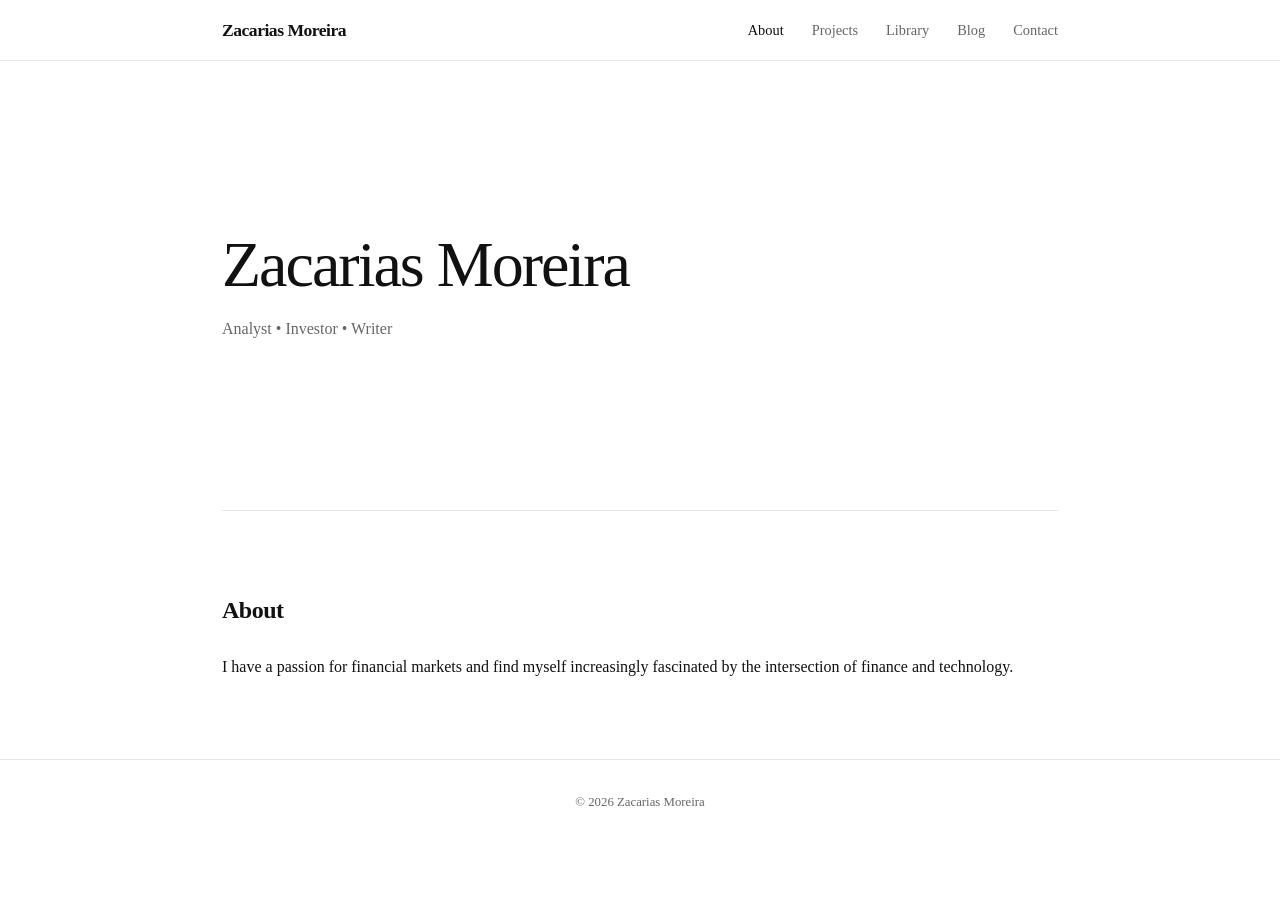
<file: index.html>
<!DOCTYPE html>
<html lang="en">
<head>
  <meta charset="UTF-8" />
  <meta name="viewport" content="width=device-width, initial-scale=1.0" />
  <meta name="description" content="Zacarias Moreira — Analyst, Investor, Writer." />
  <title>Zacarias Moreira</title>
  <link rel="icon" type="image/png" href="/favicon.png" />
  <link rel="stylesheet" href="style.css" />
</head>
<body>
  <header>
    <nav>
      <a href="/" class="logo">Zacarias Moreira</a>
      <ul>
        <li><a href="/" class="active">About</a></li>
        <li><a href="/projects.html">Projects</a></li>
        <li><a href="/library.html">Library</a></li>
        <li><a href="/blog.html">Blog</a></li>
        <li><a href="/contact.html">Contact</a></li>
      </ul>
    </nav>
  </header>

  <main>
    <section class="hero">
      <h1>Zacarias Moreira</h1>
      <p class="tagline">Analyst &bull; Investor &bull; Writer</p>
    </section>

    <section>
      <h2>About</h2>
      <p>I have a passion for financial markets and find myself increasingly fascinated by the intersection of finance and technology.</p>
    </section>
  </main>

  <footer>
    <p>&copy; 2026 Zacarias Moreira</p>
  </footer>
</body>
</html>
</file>
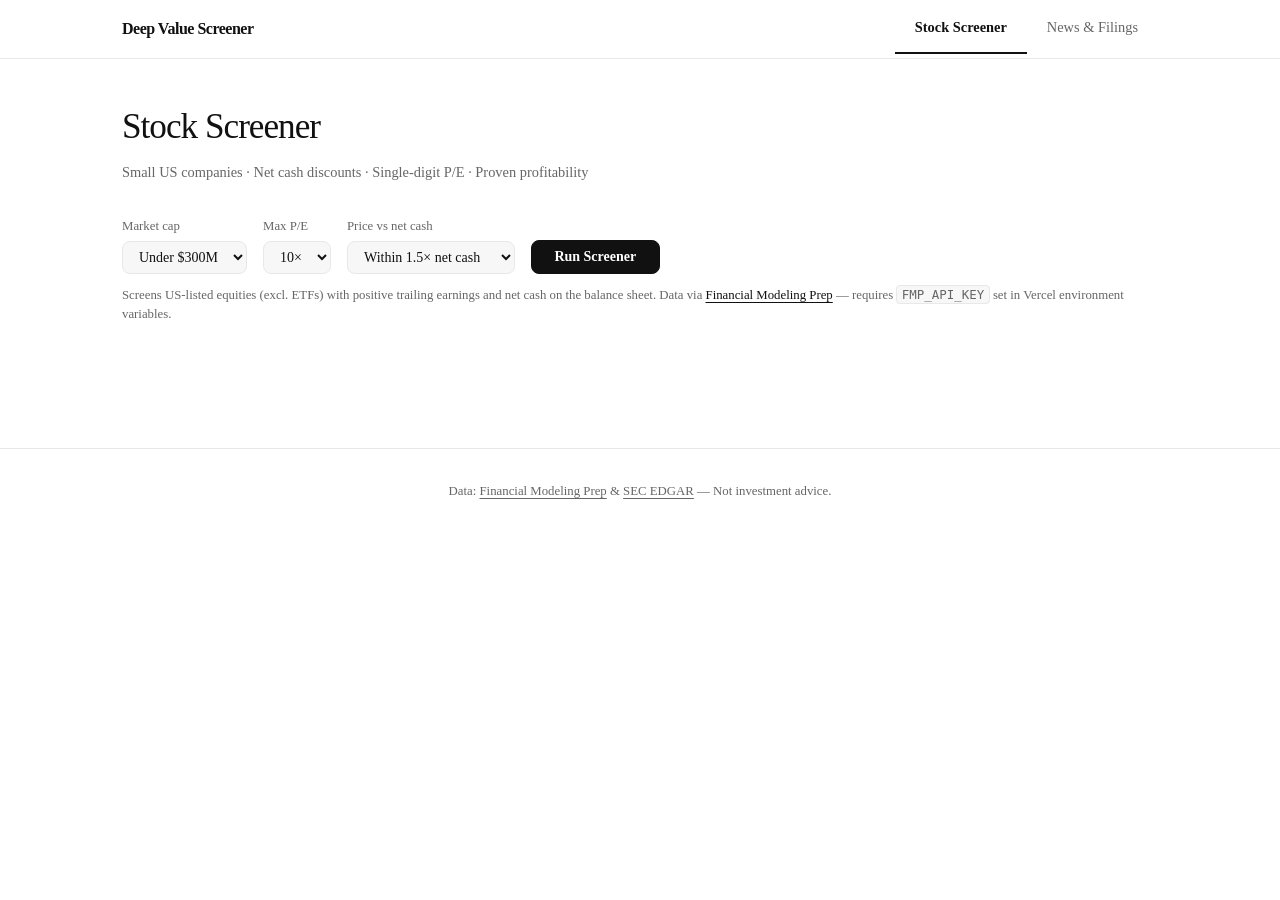
<file: screener-app/index.html>
<!DOCTYPE html>
<html lang="en">
<head>
  <meta charset="UTF-8" />
  <meta name="viewport" content="width=device-width, initial-scale=1.0" />
  <meta name="description" content="Deep value stock screener — small companies trading below net cash with single-digit earnings multiples, plus SEC filing alerts." />
  <title>Deep Value Screener</title>
  <link rel="stylesheet" href="style.css" />
</head>
<body>

  <header>
    <nav>
      <span class="logo">Deep Value Screener</span>
      <div class="tab-bar">
        <button class="tab-btn active" data-tab="screener">Stock Screener</button>
        <button class="tab-btn" data-tab="news">News &amp; Filings</button>
      </div>
    </nav>
  </header>

  <main>

    <!-- ── STOCK SCREENER TAB ── -->
    <div id="tab-screener" class="tab-panel">

      <div class="panel-header">
        <h1>Stock Screener</h1>
        <p class="subtitle">Small US companies · Net cash discounts · Single-digit P/E · Proven profitability</p>
      </div>

      <div class="filter-row">
        <label class="filter-label">
          Market cap
          <select id="f-maxcap">
            <option value="50000000">Under $50M</option>
            <option value="100000000">Under $100M</option>
            <option value="300000000" selected>Under $300M</option>
            <option value="500000000">Under $500M</option>
          </select>
        </label>

        <label class="filter-label">
          Max P/E
          <select id="f-maxpe">
            <option value="5">5&times;</option>
            <option value="7">7&times;</option>
            <option value="10" selected>10&times;</option>
            <option value="15">15&times;</option>
          </select>
        </label>

        <label class="filter-label">
          Price vs net cash
          <select id="f-ncratio">
            <option value="1">At or below net cash</option>
            <option value="1.5" selected>Within 1.5&times; net cash</option>
            <option value="2">Within 2&times; net cash</option>
            <option value="999">Any (ignore net cash)</option>
          </select>
        </label>

        <button id="run-btn" class="run-btn" onclick="runScreener()">Run Screener</button>
      </div>

      <p class="filter-note">
        Screens US-listed equities (excl. ETFs) with positive trailing earnings and net cash on the balance sheet.
        Data via <a href="https://financialmodelingprep.com" target="_blank" rel="noopener">Financial Modeling Prep</a> —
        requires <code>FMP_API_KEY</code> set in Vercel environment variables.
      </p>

      <div id="screener-status" class="status-line"></div>
      <div id="screener-results"></div>
    </div>

    <!-- ── NEWS & FILINGS TAB ── -->
    <div id="tab-news" class="tab-panel" style="display:none">

      <div class="panel-header">
        <h1>News &amp; Filings</h1>
        <p class="subtitle">Live SEC EDGAR feed — odd lot tenders, liquidations, going-private, delistings</p>
      </div>

      <div class="news-pill-row">
        <button class="news-pill active" data-query="odd lot tender" data-forms="SC TO-T,SC TO-I">Odd Lot Tenders</button>
        <button class="news-pill" data-query="plan of liquidation" data-forms="8-K,14A">Liquidations</button>
        <button class="news-pill" data-query="going private" data-forms="SC 13E-3,8-K">Going Private</button>
        <button class="news-pill" data-query="dissolution" data-forms="8-K">Dissolutions</button>
        <button class="news-pill" data-query="" data-forms="15-12G">Going Dark (15-12G)</button>
        <button class="news-pill" data-query="" data-forms="SC TO-T,SC TO-I">All Tender Offers</button>
      </div>

      <p class="filter-note">
        Sourced from <a href="https://efts.sec.gov/LATEST/search-index" target="_blank" rel="noopener">SEC EDGAR full-text search</a>
        &mdash; filings from the past 6 months. No API key required. Click any row to open the filing on EDGAR.
      </p>

      <div id="news-status" class="status-line"></div>
      <div id="news-results"></div>
    </div>

  </main>

  <footer>
    <p>Data: <a href="https://financialmodelingprep.com" target="_blank" rel="noopener">Financial Modeling Prep</a> &amp; <a href="https://www.sec.gov/edgar" target="_blank" rel="noopener">SEC EDGAR</a> &mdash; Not investment advice.</p>
  </footer>

  <script>
    // ── Tab switching ──────────────────────────────────────────────
    document.querySelectorAll('.tab-btn').forEach(btn => {
      btn.addEventListener('click', () => {
        document.querySelectorAll('.tab-btn').forEach(b => b.classList.remove('active'));
        document.querySelectorAll('.tab-panel').forEach(p => p.style.display = 'none');
        btn.classList.add('active');
        document.getElementById('tab-' + btn.dataset.tab).style.display = '';

        if (btn.dataset.tab === 'news' && !document.getElementById('news-results').innerHTML) {
          const activePill = document.querySelector('.news-pill.active');
          fetchNews(activePill.dataset.query, activePill.dataset.forms);
        }
      });
    });

    // ── News pill switching ────────────────────────────────────────
    document.querySelectorAll('.news-pill').forEach(pill => {
      pill.addEventListener('click', () => {
        document.querySelectorAll('.news-pill').forEach(p => p.classList.remove('active'));
        pill.classList.add('active');
        fetchNews(pill.dataset.query, pill.dataset.forms);
      });
    });

    // ── Stock Screener ─────────────────────────────────────────────
    async function runScreener() {
      const btn     = document.getElementById('run-btn');
      const status  = document.getElementById('screener-status');
      const results = document.getElementById('screener-results');

      const maxCap  = document.getElementById('f-maxcap').value;
      const maxPE   = document.getElementById('f-maxpe').value;
      const ncRatio = document.getElementById('f-ncratio').value;

      btn.disabled = true;
      btn.textContent = 'Fetching…';
      status.innerHTML = '<span class="muted">Pulling stock list and key metrics — may take 10–20 s on the first run…</span>';
      results.innerHTML = '';

      try {
        const res  = await fetch(`/api/screener?maxCap=${maxCap}&maxPE=${maxPE}&ncRatio=${ncRatio}`);
        const data = await res.json();

        if (data.error) {
          status.innerHTML = `<span class="error">${data.error}</span>`;
          return;
        }

        if (!Array.isArray(data) || data.length === 0) {
          status.innerHTML = '<span class="muted">No stocks matched the current filters. Try loosening the criteria.</span>';
          return;
        }

        status.innerHTML = `<span class="muted">${data.length} compan${data.length === 1 ? 'y' : 'ies'} matched &mdash; sorted by P/E ascending.</span>`;
        renderTable(data);
      } catch (e) {
        status.innerHTML = '<span class="error">Request failed. Verify the API is configured and try again.</span>';
      } finally {
        btn.disabled = false;
        btn.textContent = 'Run Screener';
      }
    }

    function renderTable(stocks) {
      const results = document.getElementById('screener-results');
      const sorted  = [...stocks].sort((a, b) => (a.pe || 999) - (b.pe || 999));

      const rows = sorted.map(s => {
        const pe       = fmt(s.pe,               v => v.toFixed(1) + '×');
        const price    = fmt(s.price,             v => '$' + v.toFixed(2));
        const cap      = fmtCap(s.marketCap);
        const ncps     = fmt(s.netCashPerShare,   v => '$' + v.toFixed(2));
        const ncRatio  = (s.netCashPerShare && s.price && s.netCashPerShare > 0)
                           ? (s.price / s.netCashPerShare).toFixed(2) + '×' : '—';
        const roic     = fmt(s.roic,              v => (v * 100).toFixed(1) + '%');
        const fcfYield = fmt(s.freeCashFlowYield, v => (v * 100).toFixed(1) + '%');

        const peGood = s.pe && s.pe <= 5;
        const ncGood = s.netCashPerShare && s.price && s.price <= s.netCashPerShare;

        return `<tr>
          <td><a href="https://finance.yahoo.com/quote/${s.symbol}" target="_blank" rel="noopener" class="ticker-link">${s.symbol}</a></td>
          <td class="company-cell">
            <span class="company-name">${s.name}</span>
            <a href="https://www.sec.gov/cgi-bin/browse-edgar?action=getcompany&company=${encodeURIComponent(s.name)}&type=10-K&dateb=&owner=include&count=10" target="_blank" rel="noopener" class="sec-link">SEC</a>
          </td>
          <td>${price}</td>
          <td>${cap}</td>
          <td class="${peGood ? 'good' : ''}">${pe}</td>
          <td>${ncps}</td>
          <td class="${ncGood ? 'good' : ''}">${ncRatio}</td>
          <td>${roic}</td>
          <td>${fcfYield}</td>
          <td class="muted">${s.sector || '—'}</td>
        </tr>`;
      }).join('');

      results.innerHTML = `
        <div class="table-wrap">
          <table class="screener-table">
            <thead>
              <tr>
                <th>Ticker</th>
                <th>Company</th>
                <th>Price</th>
                <th>Mkt Cap</th>
                <th>P/E</th>
                <th>Net Cash/Sh</th>
                <th>Price/Net Cash</th>
                <th>ROIC</th>
                <th>FCF Yield</th>
                <th>Sector</th>
              </tr>
            </thead>
            <tbody>${rows}</tbody>
          </table>
        </div>
        <p class="table-note">
          Trailing twelve months. Net Cash = Cash &minus; Total Debt per share.
          Green = P/E &le; 5 or price at/below net cash. Always verify independently &mdash; not investment advice.
        </p>`;
    }

    function fmt(val, fn) {
      return (typeof val === 'number' && isFinite(val)) ? fn(val) : '—';
    }

    function fmtCap(n) {
      if (!n) return '—';
      if (n >= 1e9) return '$' + (n / 1e9).toFixed(1) + 'B';
      if (n >= 1e6) return '$' + Math.round(n / 1e6) + 'M';
      return '$' + n.toLocaleString();
    }

    // ── News & Filings ─────────────────────────────────────────────
    async function fetchNews(query, forms) {
      const status  = document.getElementById('news-status');
      const results = document.getElementById('news-results');

      status.innerHTML = '<span class="muted">Loading filings from SEC EDGAR…</span>';
      results.innerHTML = '';

      try {
        const params = new URLSearchParams();
        if (query) params.set('q', `"${query}"`);
        if (forms)  params.set('forms', forms);
        params.set('dateRange', 'custom');
        params.set('startdt', dateMonthsAgo(6));

        const res  = await fetch(`https://efts.sec.gov/LATEST/search-index?${params.toString()}`);
        const data = await res.json();

        const hits  = data?.hits?.hits || [];
        const total = data?.hits?.total?.value || 0;

        if (!hits.length) {
          status.innerHTML = '<span class="muted">No recent filings found for this category.</span>';
          return;
        }

        status.innerHTML = `<span class="muted">${total.toLocaleString()} filing${total !== 1 ? 's' : ''} found &mdash; showing most recent ${hits.length}.</span>`;
        renderFilings(hits);
      } catch (e) {
        status.innerHTML = '<span class="error">Could not reach SEC EDGAR. Check your connection and try again.</span>';
      }
    }

    function renderFilings(hits) {
      const results = document.getElementById('news-results');

      const items = hits.map(h => {
        const s         = h._source || {};
        const accession = h._id || '';
        const parts     = accession.split('-');
        const cik       = (parts[0] || '').replace(/^0+/, '') || '0';
        const accNoSlash = accession.replace(/-/g, '');

        const filingUrl  = accNoSlash
          ? `https://www.sec.gov/Archives/edgar/data/${cik}/${accNoSlash}/${accession}-index.htm`
          : `https://www.sec.gov/cgi-bin/browse-edgar?action=getcompany&CIK=${cik}&type=${encodeURIComponent(s.form_type || '')}&count=10`;

        const companyUrl = `https://www.sec.gov/cgi-bin/browse-edgar?action=getcompany&CIK=${cik}&type=&dateb=&owner=include&count=10`;

        const rawNames   = Array.isArray(s.display_names) ? s.display_names : (s.entity_name ? [s.entity_name] : ['—']);
        const entityName = rawNames.map(n => n.replace(/\s*\(\d+\)\s*$/, '').trim()).join(', ');

        const date = s.file_date
          ? new Date(s.file_date).toLocaleDateString('en-US', { year: 'numeric', month: 'short', day: 'numeric' })
          : '—';

        return `<a href="${filingUrl}" target="_blank" rel="noopener" class="filing-item">
          <div class="filing-left">
            <span class="form-badge">${s.form_type || '?'}</span>
            <div class="filing-entity-wrap">
              <span class="filing-entity">${entityName}</span>
              <span class="filing-sub"><a href="${companyUrl}" target="_blank" rel="noopener" onclick="event.stopPropagation()">EDGAR profile</a></span>
            </div>
          </div>
          <span class="filing-date">${date}</span>
        </a>`;
      }).join('');

      results.innerHTML = `<div class="filing-list">${items}</div>`;
    }

    function dateMonthsAgo(months) {
      const d = new Date();
      d.setMonth(d.getMonth() - months);
      return d.toISOString().split('T')[0];
    }
  </script>
</body>
</html>
</file>
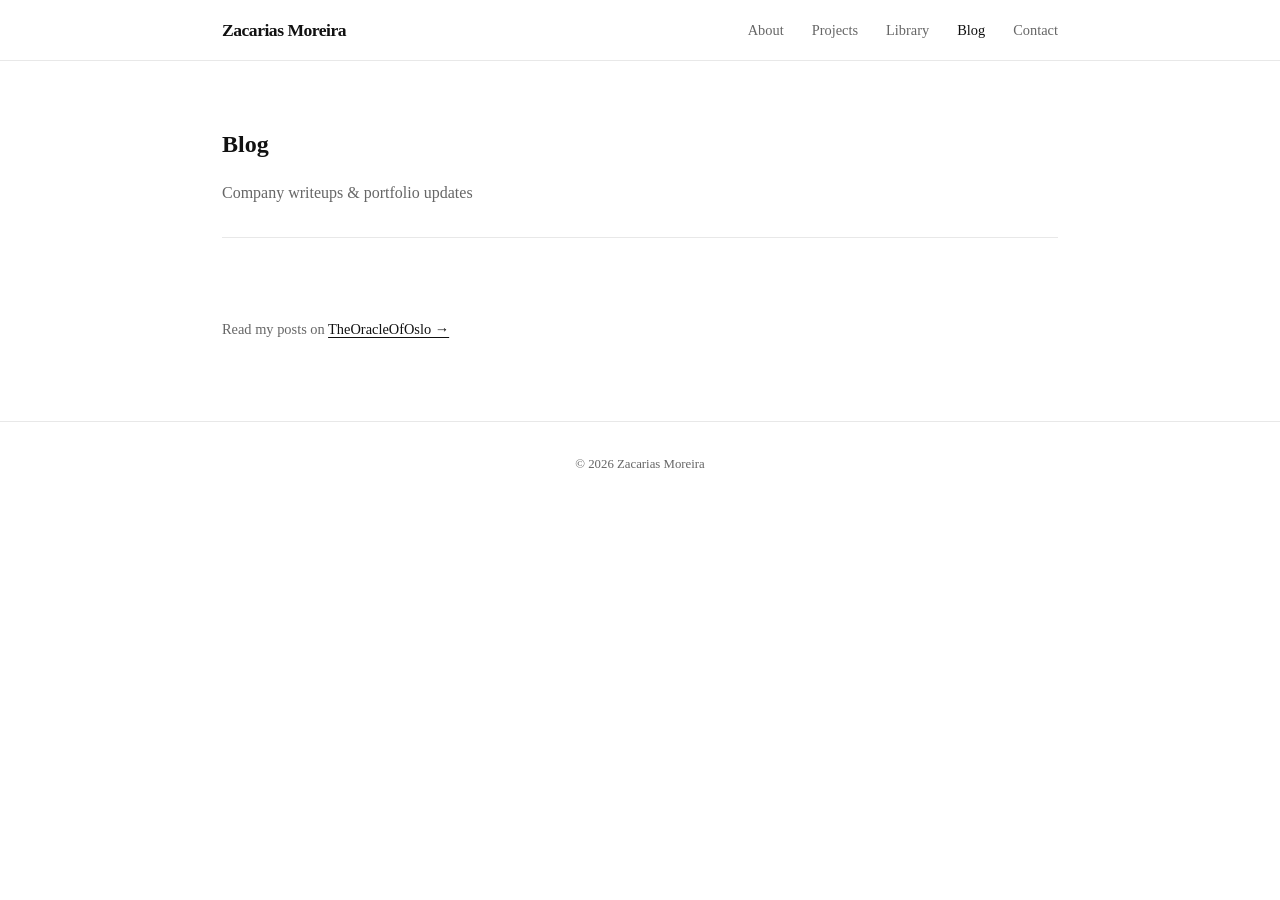
<file: blog.html>
<!DOCTYPE html>
<html lang="en">
<head>
  <meta charset="UTF-8" />
  <meta name="viewport" content="width=device-width, initial-scale=1.0" />
  <title>Blog — Zacarias Moreira</title>
  <style>
    .post-type-tag {
      display: inline-block;
      font-size: 0.7rem;
      font-weight: 600;
      letter-spacing: 0.06em;
      text-transform: uppercase;
      padding: 2px 8px;
      border-radius: 4px;
      margin-bottom: 4px;
    }
    .tag-writeup { background: #eef2ff; color: #4f46e5; }
    .tag-portfolio { background: #f0fdf4; color: #16a34a; }
  </style>
  <link rel="icon" type="image/png" href="/favicon.png" />
  <link rel="stylesheet" href="style.css" />
</head>
<body>
  <header>
    <nav>
      <a href="/" class="logo">Zacarias Moreira</a>
      <ul>
        <li><a href="/">About</a></li>
        <li><a href="/projects.html">Projects</a></li>
        <li><a href="/library.html">Library</a></li>
        <li><a href="/blog.html" class="active">Blog</a></li>
        <li><a href="/contact.html">Contact</a></li>
      </ul>
    </nav>
  </header>

  <main>
    <section class="page-hero">
      <h1>Blog</h1>
      <p class="tagline">Company writeups &amp; portfolio updates</p>
    </section>

    <section>
      <div class="post-list" id="posts-container">
        <p class="loading">Loading posts&hellip;</p>
      </div>
    </section>
  </main>

  <footer>
    <p>&copy; 2026 Zacarias Moreira</p>
  </footer>

  <script>
    async function loadPosts() {
      const container = document.getElementById('posts-container');
      try {
        const res = await fetch('https://theoracleofoslo.substack.com/api/v1/posts?limit=50');
        if (!res.ok) throw new Error('fetch failed');
        const posts = await res.json();
        if (!posts.length) throw new Error('no posts');

        container.innerHTML = posts.map(post => {
          const date = post.post_date
            ? new Date(post.post_date).toLocaleDateString('en-US', { year: 'numeric', month: 'short', day: 'numeric' })
            : '';
          const subtitle = post.subtitle || '';
          const titleLower = (post.title || '').toLowerCase();
          const isPortfolio = titleLower.includes('portfolio') || titleLower.includes('update') || titleLower.includes('position');
          const tagLabel = isPortfolio ? 'Portfolio Update' : 'Company Writeup';
          const tagClass = isPortfolio ? 'tag-portfolio' : 'tag-writeup';
          return `
            <a href="${post.canonical_url}" target="_blank" rel="noopener" class="post-item">
              <div>
                <span class="post-type-tag ${tagClass}">${tagLabel}</span>
                <h3>${post.title}</h3>
                ${subtitle ? `<p>${subtitle}</p>` : ''}
              </div>
              ${date ? `<span class="post-date">${date}</span>` : ''}
            </a>`;
        }).join('');
      } catch (_) {
        container.innerHTML = `<p class="fallback">Read my posts on <a href="https://theoracleofoslo.substack.com/" target="_blank" rel="noopener">TheOracleOfOslo &rarr;</a></p>`;
      }
    }

    loadPosts();
  </script>
</body>
</html>
</file>
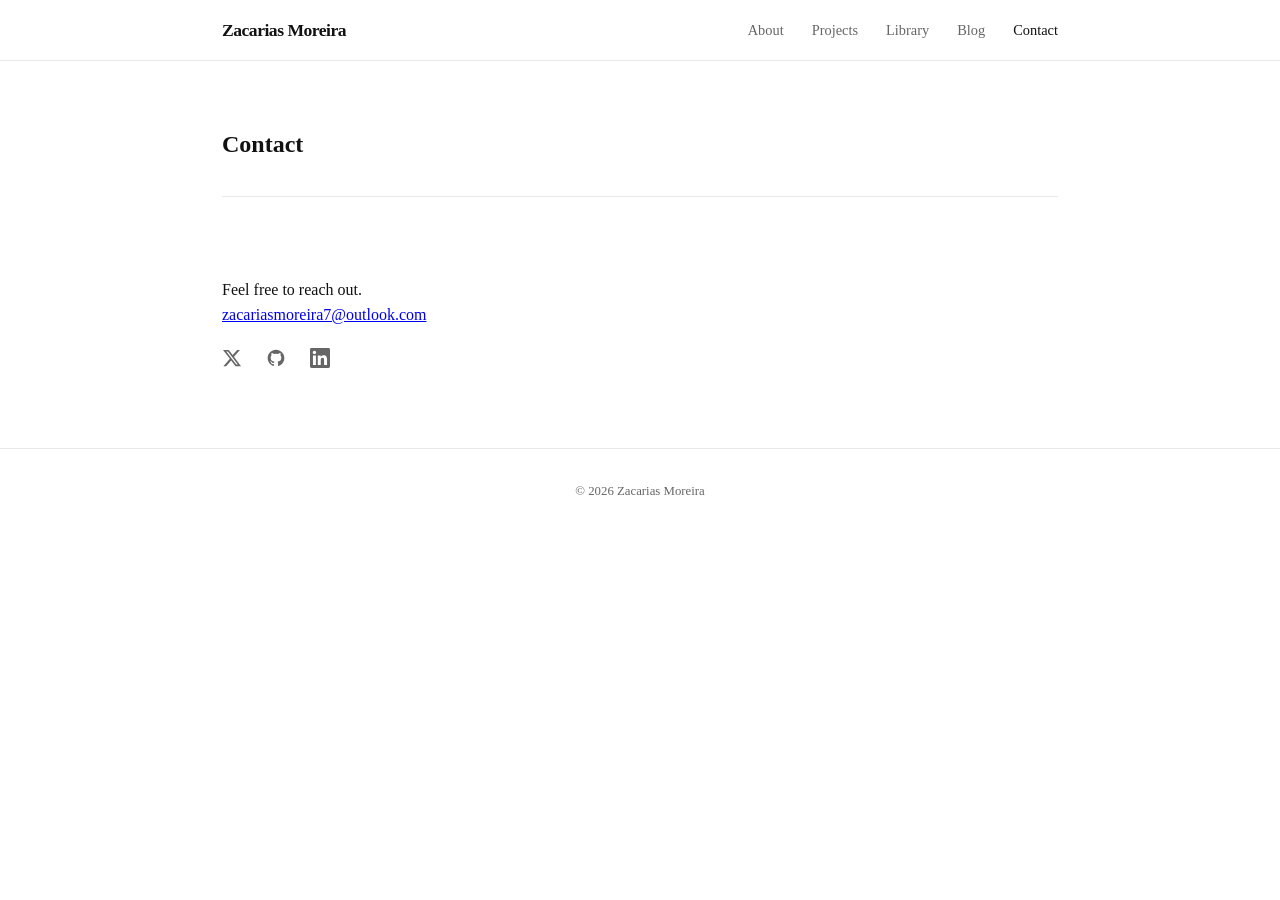
<file: contact.html>
<!DOCTYPE html>
<html lang="en">
<head>
  <meta charset="UTF-8" />
  <meta name="viewport" content="width=device-width, initial-scale=1.0" />
  <title>Contact — Zacarias Moreira</title>
  <link rel="icon" type="image/png" href="/favicon.png" />
  <link rel="stylesheet" href="style.css" />
</head>
<body>
  <header>
    <nav>
      <a href="/" class="logo">Zacarias Moreira</a>
      <ul>
        <li><a href="/">About</a></li>
        <li><a href="/projects.html">Projects</a></li>
        <li><a href="/library.html">Library</a></li>
        <li><a href="/blog.html">Blog</a></li>
        <li><a href="/contact.html" class="active">Contact</a></li>
      </ul>
    </nav>
  </header>

  <main>
    <section class="page-hero">
      <h1>Contact</h1>
    </section>

    <section>
      <p>Feel free to reach out.</p>
      <p><a href="mailto:zacariasmoreira7@outlook.com">zacariasmoreira7@outlook.com</a></p>
      <div class="social-links">
        <a href="https://twitter.com/buffdawgg" target="_blank" rel="noopener" class="social-link" aria-label="Twitter">
          <svg xmlns="http://www.w3.org/2000/svg" viewBox="0 0 24 24" fill="currentColor" width="20" height="20" aria-hidden="true">
            <path d="M18.244 2.25h3.308l-7.227 8.26 8.502 11.24H16.17l-5.214-6.817L4.99 21.75H1.68l7.73-8.835L1.254 2.25H8.08l4.713 6.231zm-1.161 17.52h1.833L7.084 4.126H5.117z"/>
          </svg>
        </a>
        <a href="https://github.com/1zacca1" target="_blank" rel="noopener" class="social-link" aria-label="GitHub">
          <svg xmlns="http://www.w3.org/2000/svg" viewBox="0 0 24 24" fill="currentColor" width="20" height="20" aria-hidden="true">
            <path d="M12 2C6.477 2 2 6.477 2 12c0 4.418 2.865 8.166 6.839 9.489.5.092.682-.217.682-.482 0-.237-.009-.868-.013-1.703-2.782.604-3.369-1.342-3.369-1.342-.454-1.154-1.11-1.462-1.11-1.462-.908-.62.069-.608.069-.608 1.003.07 1.531 1.03 1.531 1.03.892 1.529 2.341 1.087 2.91.832.092-.647.35-1.088.636-1.338-2.22-.253-4.555-1.11-4.555-4.943 0-1.091.39-1.984 1.029-2.683-.103-.253-.446-1.27.098-2.647 0 0 .84-.269 2.75 1.025A9.578 9.578 0 0 1 12 6.836a9.59 9.59 0 0 1 2.504.337c1.909-1.294 2.747-1.025 2.747-1.025.546 1.377.202 2.394.1 2.647.64.699 1.028 1.592 1.028 2.683 0 3.842-2.339 4.687-4.566 4.935.359.309.678.919.678 1.852 0 1.336-.012 2.415-.012 2.743 0 .267.18.579.688.481C19.138 20.163 22 16.418 22 12c0-5.523-4.477-10-10-10z"/>
          </svg>
        </a>
        <a href="https://www.linkedin.com/in/zacariasmoreira" target="_blank" rel="noopener" class="social-link" aria-label="LinkedIn">
          <svg xmlns="http://www.w3.org/2000/svg" viewBox="0 0 24 24" fill="currentColor" width="20" height="20" aria-hidden="true">
            <path d="M20.447 20.452h-3.554v-5.569c0-1.328-.027-3.037-1.852-3.037-1.853 0-2.136 1.445-2.136 2.939v5.667H9.351V9h3.414v1.561h.046c.477-.9 1.637-1.85 3.37-1.85 3.601 0 4.267 2.37 4.267 5.455v6.286zM5.337 7.433a2.062 2.062 0 0 1-2.063-2.065 2.064 2.064 0 1 1 2.063 2.065zm1.782 13.019H3.555V9h3.564v11.452zM22.225 0H1.771C.792 0 0 .774 0 1.729v20.542C0 23.227.792 24 1.771 24h20.451C23.2 24 24 23.227 24 22.271V1.729C24 .774 23.2 0 22.222 0h.003z"/>
          </svg>
        </a>
      </div>
    </section>
  </main>

  <footer>
    <p>&copy; 2026 Zacarias Moreira</p>
  </footer>
</body>
</html>
</file>
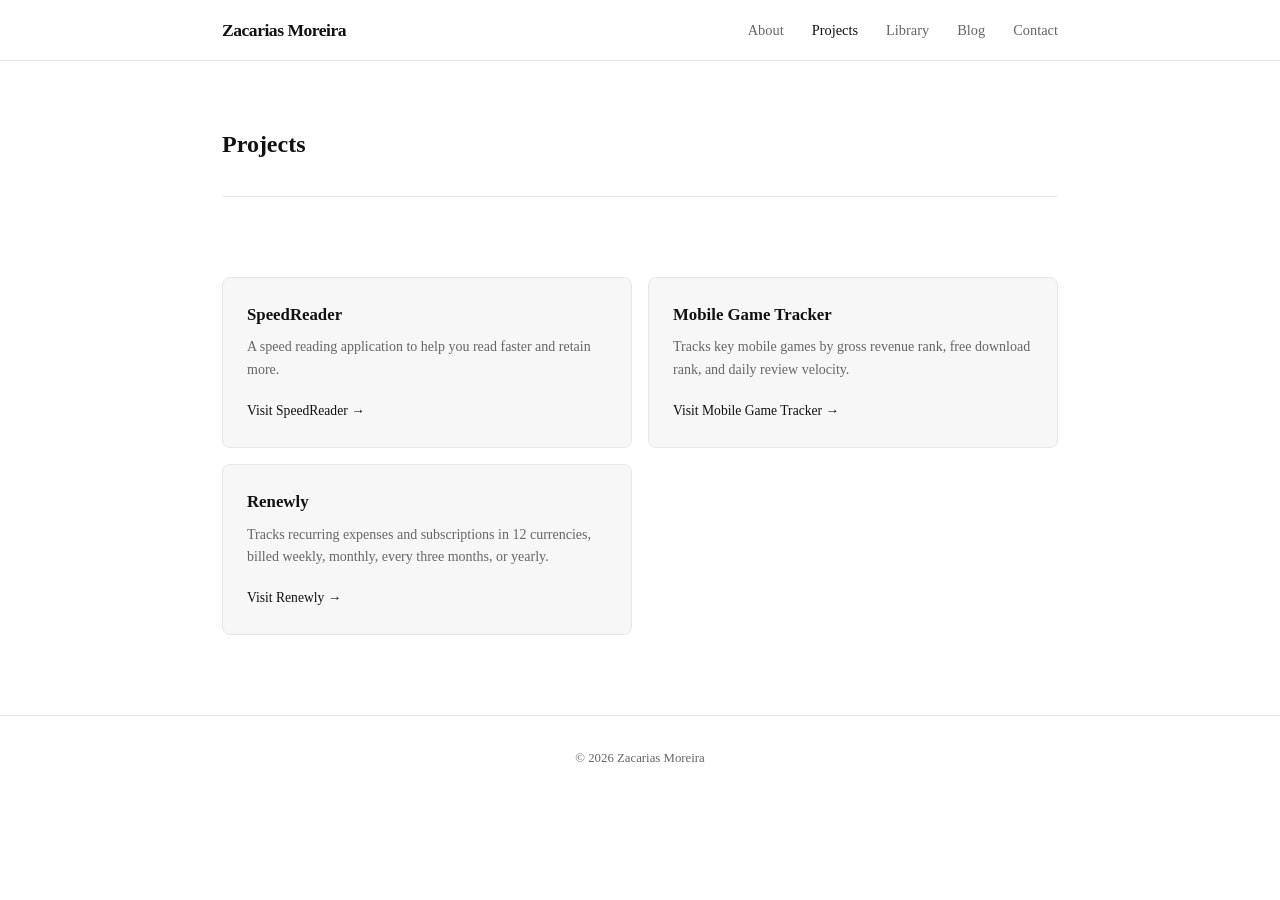
<file: projects.html>
<!DOCTYPE html>
<html lang="en">
<head>
  <meta charset="UTF-8" />
  <meta name="viewport" content="width=device-width, initial-scale=1.0" />
  <title>Projects — Zacarias Moreira</title>
  <link rel="icon" type="image/png" href="/favicon.png" />
  <link rel="stylesheet" href="style.css" />
</head>
<body>
  <header>
    <nav>
      <a href="/" class="logo">Zacarias Moreira</a>
      <ul>
        <li><a href="/">About</a></li>
        <li><a href="/projects.html" class="active">Projects</a></li>
        <li><a href="/library.html">Library</a></li>
        <li><a href="/blog.html">Blog</a></li>
        <li><a href="/contact.html">Contact</a></li>
      </ul>
    </nav>
  </header>

  <main>
    <section class="page-hero">
      <h1>Projects</h1>
    </section>

    <section>
      <div class="project-grid">
        <a href="https://speedreader.space" target="_blank" rel="noopener" class="card">
          <h3>SpeedReader</h3>
          <p>A speed reading application to help you read faster and retain more.</p>
          <span class="card-link">Visit SpeedReader &rarr;</span>
        </a>
        <a href="https://mobile-game-tracker.vercel.app/" target="_blank" rel="noopener" class="card">
          <h3>Mobile Game Tracker</h3>
          <p>Tracks key mobile games by gross revenue rank, free download rank, and daily review velocity.</p>
          <span class="card-link">Visit Mobile Game Tracker &rarr;</span>
        </a>
        <a href="https://theanythingpage.vercel.app/" target="_blank" rel="noopener" class="card">
          <h3>Renewly</h3>
          <p>Tracks recurring expenses and subscriptions in 12 currencies, billed weekly, monthly, every three months, or yearly.</p>
          <span class="card-link">Visit Renewly &rarr;</span>
        </a>
      </div>
    </section>
  </main>

  <footer>
    <p>&copy; 2026 Zacarias Moreira</p>
  </footer>
</body>
</html>
</file>
<file: style.css>
*, *::before, *::after {
  box-sizing: border-box;
  margin: 0;
  padding: 0;
}

:root {
  --bg: #ffffff;
  --surface: #f7f7f7;
  --border: #e8e8e8;
  --text: #111111;
  --muted: #666666;
  --radius: 8px;
}

body {
  font-family: 'Times New Roman', Times, serif;
  background: var(--bg);
  color: var(--text);
  line-height: 1.6;
}

/* Nav */
header {
  position: sticky;
  top: 0;
  background: rgba(255, 255, 255, 0.92);
  backdrop-filter: blur(8px);
  border-bottom: 1px solid var(--border);
  z-index: 100;
}

nav {
  max-width: 900px;
  margin: 0 auto;
  padding: 1rem 2rem;
  display: flex;
  align-items: center;
  justify-content: space-between;
}

.logo {
  font-size: 1.1rem;
  font-weight: 700;
  color: var(--text);
  letter-spacing: -0.5px;
}

nav ul {
  list-style: none;
  display: flex;
  gap: 1.75rem;
}

nav a {
  color: var(--muted);
  text-decoration: none;
  font-size: 0.9rem;
  transition: color 0.15s;
}

nav a:hover,
nav a.active {
  color: var(--text);
}

.page-hero {
  padding: 4rem 0 2rem;
}

/* Layout */
main {
  max-width: 900px;
  margin: 0 auto;
  padding: 0 2rem;
}

section {
  padding: 5rem 0;
  border-bottom: 1px solid var(--border);
}

section:last-child {
  border-bottom: none;
}

/* Hero */
.hero {
  min-height: 50vh;
  display: flex;
  flex-direction: column;
  justify-content: center;
}

.hero h1 {
  font-size: clamp(2.5rem, 6vw, 4rem);
  font-weight: 400;
  line-height: 1.1;
  letter-spacing: -2px;
}

.tagline {
  margin-top: 1rem;
  font-size: 1rem;
  color: var(--muted);
}

/* Section headings */
h2 {
  font-size: 1.5rem;
  font-weight: 700;
  margin-bottom: 1.5rem;
  letter-spacing: -0.5px;
}

.section-desc {
  color: var(--muted);
  margin-bottom: 2rem;
  font-size: 0.95rem;
}

.section-desc a {
  color: var(--text);
  text-decoration: underline;
  text-underline-offset: 3px;
}

/* Projects */
.project-grid {
  display: grid;
  grid-template-columns: repeat(auto-fill, minmax(280px, 1fr));
  gap: 1rem;
}

.card {
  background: var(--surface);
  border: 1px solid var(--border);
  border-radius: var(--radius);
  padding: 1.5rem;
  text-decoration: none;
  color: inherit;
  display: block;
  transition: border-color 0.15s, transform 0.15s;
}

.card:hover {
  border-color: var(--text);
  transform: translateY(-2px);
}

.card h3 {
  font-size: 1.05rem;
  font-weight: 600;
  margin-bottom: 0.5rem;
}

.card p {
  color: var(--muted);
  font-size: 0.875rem;
  margin-bottom: 1rem;
}

.card-link {
  font-size: 0.85rem;
  font-weight: 500;
  color: var(--text);
}

/* Library */
.book-grid {
  display: grid;
  grid-template-columns: repeat(auto-fill, minmax(110px, 1fr));
  gap: 1.25rem;
}

.book-card {
  text-decoration: none;
  color: inherit;
  display: flex;
  flex-direction: column;
  gap: 0.5rem;
  transition: opacity 0.15s;
}

.book-card:hover {
  opacity: 0.7;
}

.book-card img {
  width: 100%;
  aspect-ratio: 2/3;
  object-fit: cover;
  border-radius: 4px;
  border: 1px solid var(--border);
}

.book-cover-placeholder {
  width: 100%;
  aspect-ratio: 2/3;
  background: var(--surface);
  border-radius: 4px;
  border: 1px solid var(--border);
}

.book-info h3 {
  font-size: 0.78rem;
  font-weight: 600;
  line-height: 1.3;
}

.book-info p {
  font-size: 0.72rem;
  color: var(--muted);
}

/* Blog */
.post-list {
  display: flex;
  flex-direction: column;
}

.post-item {
  display: flex;
  justify-content: space-between;
  align-items: flex-start;
  gap: 2rem;
  padding: 1.25rem 0;
  border-bottom: 1px solid var(--border);
  text-decoration: none;
  color: inherit;
  transition: opacity 0.15s;
}

.post-item:first-child {
  border-top: 1px solid var(--border);
}

.post-item:hover {
  opacity: 0.65;
}

.post-item h3 {
  font-size: 1rem;
  font-weight: 600;
  margin-bottom: 0.25rem;
}

.post-item p {
  font-size: 0.875rem;
  color: var(--muted);
}

.post-date {
  font-size: 0.8rem;
  color: var(--muted);
  white-space: nowrap;
  flex-shrink: 0;
  padding-top: 0.2rem;
}

/* States */
.loading, .fallback {
  color: var(--muted);
  font-size: 0.9rem;
}

.fallback a {
  color: var(--text);
  text-decoration: underline;
  text-underline-offset: 3px;
}

/* Social links */
.social-links {
  display: flex;
  gap: 1.5rem;
  margin-top: 1.25rem;
}

.social-link {
  display: inline-flex;
  align-items: center;
  gap: 0.5rem;
  color: var(--muted);
  text-decoration: none;
  font-size: 0.95rem;
  transition: color 0.15s;
}

.social-link:hover {
  color: var(--text);
}

/* Footer */
footer {
  text-align: center;
  padding: 2rem;
  color: var(--muted);
  font-size: 0.8rem;
  border-top: 1px solid var(--border);
}
</file>
<file: screener-app/style.css>
*, *::before, *::after {
  box-sizing: border-box;
  margin: 0;
  padding: 0;
}

:root {
  --bg: #ffffff;
  --surface: #f7f7f7;
  --border: #e8e8e8;
  --text: #111111;
  --muted: #666666;
  --green: #1a7a4a;
  --red: #c0392b;
  --radius: 8px;
}

body {
  font-family: 'Times New Roman', Times, serif;
  background: var(--bg);
  color: var(--text);
  line-height: 1.6;
}

/* ── Header / Nav ────────────────────────────────────────────── */

header {
  position: sticky;
  top: 0;
  background: rgba(255, 255, 255, 0.92);
  backdrop-filter: blur(8px);
  border-bottom: 1px solid var(--border);
  z-index: 100;
}

nav {
  max-width: 1100px;
  margin: 0 auto;
  padding: 0 2rem;
  display: flex;
  align-items: center;
  justify-content: space-between;
  gap: 2rem;
}

.logo {
  font-size: 1rem;
  font-weight: 700;
  color: var(--text);
  letter-spacing: -0.5px;
  white-space: nowrap;
  padding: 1rem 0;
}

/* ── Tabs ────────────────────────────────────────────────────── */

.tab-bar {
  display: flex;
  gap: 0;
}

.tab-btn {
  background: none;
  border: none;
  border-bottom: 2px solid transparent;
  padding: 1rem 1.25rem;
  font-family: inherit;
  font-size: 0.9rem;
  color: var(--muted);
  cursor: pointer;
  transition: color 0.15s, border-color 0.15s;
}

.tab-btn:hover { color: var(--text); }

.tab-btn.active {
  color: var(--text);
  border-bottom-color: var(--text);
  font-weight: 600;
}

/* ── Main layout ─────────────────────────────────────────────── */

main {
  max-width: 1100px;
  margin: 0 auto;
  padding: 2.5rem 2rem 4rem;
}

.panel-header {
  margin-bottom: 2rem;
}

.panel-header h1 {
  font-size: clamp(1.6rem, 3vw, 2.2rem);
  font-weight: 400;
  letter-spacing: -1px;
  margin-bottom: 0.35rem;
}

.subtitle {
  font-size: 0.9rem;
  color: var(--muted);
}

/* ── Filters ─────────────────────────────────────────────────── */

.filter-row {
  display: flex;
  flex-wrap: wrap;
  align-items: flex-end;
  gap: 1rem;
  margin-bottom: 0.75rem;
}

.filter-label {
  display: flex;
  flex-direction: column;
  gap: 0.3rem;
  font-size: 0.8rem;
  color: var(--muted);
}

.filter-label select {
  font-family: inherit;
  font-size: 0.875rem;
  color: var(--text);
  background: var(--surface);
  border: 1px solid var(--border);
  border-radius: var(--radius);
  padding: 0.45rem 0.75rem;
  cursor: pointer;
  transition: border-color 0.15s;
  appearance: auto;
}

.filter-label select:focus {
  outline: none;
  border-color: var(--text);
}

.run-btn {
  font-family: inherit;
  font-size: 0.875rem;
  font-weight: 600;
  color: var(--bg);
  background: var(--text);
  border: 1px solid var(--text);
  border-radius: var(--radius);
  padding: 0.5rem 1.4rem;
  cursor: pointer;
  transition: opacity 0.15s;
  white-space: nowrap;
}

.run-btn:hover    { opacity: 0.8; }
.run-btn:disabled { opacity: 0.45; cursor: not-allowed; }

.filter-note {
  font-size: 0.8rem;
  color: var(--muted);
  margin-bottom: 1.5rem;
  line-height: 1.5;
}

.filter-note a { color: var(--text); text-underline-offset: 3px; }

.filter-note code {
  font-family: monospace;
  font-size: 0.78rem;
  background: var(--surface);
  border: 1px solid var(--border);
  border-radius: 4px;
  padding: 0.1em 0.35em;
}

/* ── Status ──────────────────────────────────────────────────── */

.status-line {
  margin-bottom: 1rem;
  min-height: 1.2rem;
}

.muted { font-size: 0.875rem; color: var(--muted); }
.error { font-size: 0.875rem; color: var(--red); }

/* ── Results table ───────────────────────────────────────────── */

.table-wrap {
  overflow-x: auto;
  border: 1px solid var(--border);
  border-radius: var(--radius);
  margin-bottom: 0.75rem;
}

.screener-table {
  width: 100%;
  border-collapse: collapse;
  font-size: 0.85rem;
  white-space: nowrap;
}

.screener-table thead { background: var(--surface); }

.screener-table th {
  text-align: left;
  padding: 0.65rem 0.85rem;
  font-size: 0.78rem;
  font-weight: 600;
  color: var(--muted);
  border-bottom: 1px solid var(--border);
  letter-spacing: 0.02em;
}

.screener-table td {
  padding: 0.6rem 0.85rem;
  border-bottom: 1px solid var(--border);
  vertical-align: middle;
}

.screener-table tbody tr:last-child td { border-bottom: none; }
.screener-table tbody tr:hover         { background: var(--surface); }

.ticker-link {
  font-weight: 700;
  color: var(--text);
  text-decoration: none;
  letter-spacing: 0.03em;
}

.ticker-link:hover {
  text-decoration: underline;
  text-underline-offset: 3px;
}

.company-cell {
  display: flex;
  align-items: center;
  gap: 0.5rem;
  max-width: 240px;
  white-space: normal;
  word-break: break-word;
}

.company-name { flex: 1; }

.sec-link {
  font-size: 0.7rem;
  color: var(--muted);
  text-decoration: none;
  border: 1px solid var(--border);
  border-radius: 3px;
  padding: 0.1em 0.35em;
  flex-shrink: 0;
  transition: color 0.15s, border-color 0.15s;
}

.sec-link:hover { color: var(--text); border-color: var(--text); }

.good  { color: var(--green); font-weight: 600; }
.muted { color: var(--muted); }

.table-note {
  font-size: 0.78rem;
  color: var(--muted);
  line-height: 1.5;
}

/* ── News pills ──────────────────────────────────────────────── */

.news-pill-row {
  display: flex;
  flex-wrap: wrap;
  gap: 0.5rem;
  margin-bottom: 1rem;
}

.news-pill {
  font-family: inherit;
  font-size: 0.8rem;
  color: var(--muted);
  background: var(--surface);
  border: 1px solid var(--border);
  border-radius: 999px;
  padding: 0.35rem 0.9rem;
  cursor: pointer;
  transition: color 0.15s, border-color 0.15s, background 0.15s;
}

.news-pill:hover  { color: var(--text); border-color: var(--text); }

.news-pill.active {
  color: var(--bg);
  background: var(--text);
  border-color: var(--text);
}

/* ── Filing list ─────────────────────────────────────────────── */

.filing-list {
  display: flex;
  flex-direction: column;
  border: 1px solid var(--border);
  border-radius: var(--radius);
  overflow: hidden;
}

.filing-item {
  display: flex;
  justify-content: space-between;
  align-items: center;
  gap: 1rem;
  padding: 0.9rem 1.1rem;
  border-bottom: 1px solid var(--border);
  text-decoration: none;
  color: inherit;
  transition: background 0.12s;
}

.filing-item:last-child { border-bottom: none; }
.filing-item:hover      { background: var(--surface); }

.filing-left {
  display: flex;
  align-items: center;
  gap: 0.85rem;
  min-width: 0;
}

.form-badge {
  font-size: 0.7rem;
  font-weight: 700;
  letter-spacing: 0.04em;
  color: var(--muted);
  background: var(--surface);
  border: 1px solid var(--border);
  border-radius: 4px;
  padding: 0.15em 0.5em;
  white-space: nowrap;
  flex-shrink: 0;
}

.filing-entity-wrap {
  display: flex;
  flex-direction: column;
  gap: 0.1rem;
  min-width: 0;
}

.filing-entity {
  font-size: 0.9rem;
  font-weight: 600;
  white-space: nowrap;
  overflow: hidden;
  text-overflow: ellipsis;
}

.filing-sub { font-size: 0.75rem; }

.filing-sub a {
  color: var(--muted);
  text-decoration: none;
  transition: color 0.15s;
}

.filing-sub a:hover { color: var(--text); text-decoration: underline; }

.filing-date {
  font-size: 0.8rem;
  color: var(--muted);
  white-space: nowrap;
  flex-shrink: 0;
}

/* ── Footer ──────────────────────────────────────────────────── */

footer {
  text-align: center;
  padding: 2rem;
  color: var(--muted);
  font-size: 0.8rem;
  border-top: 1px solid var(--border);
}

footer a { color: var(--muted); text-underline-offset: 3px; }
footer a:hover { color: var(--text); }
</file>
